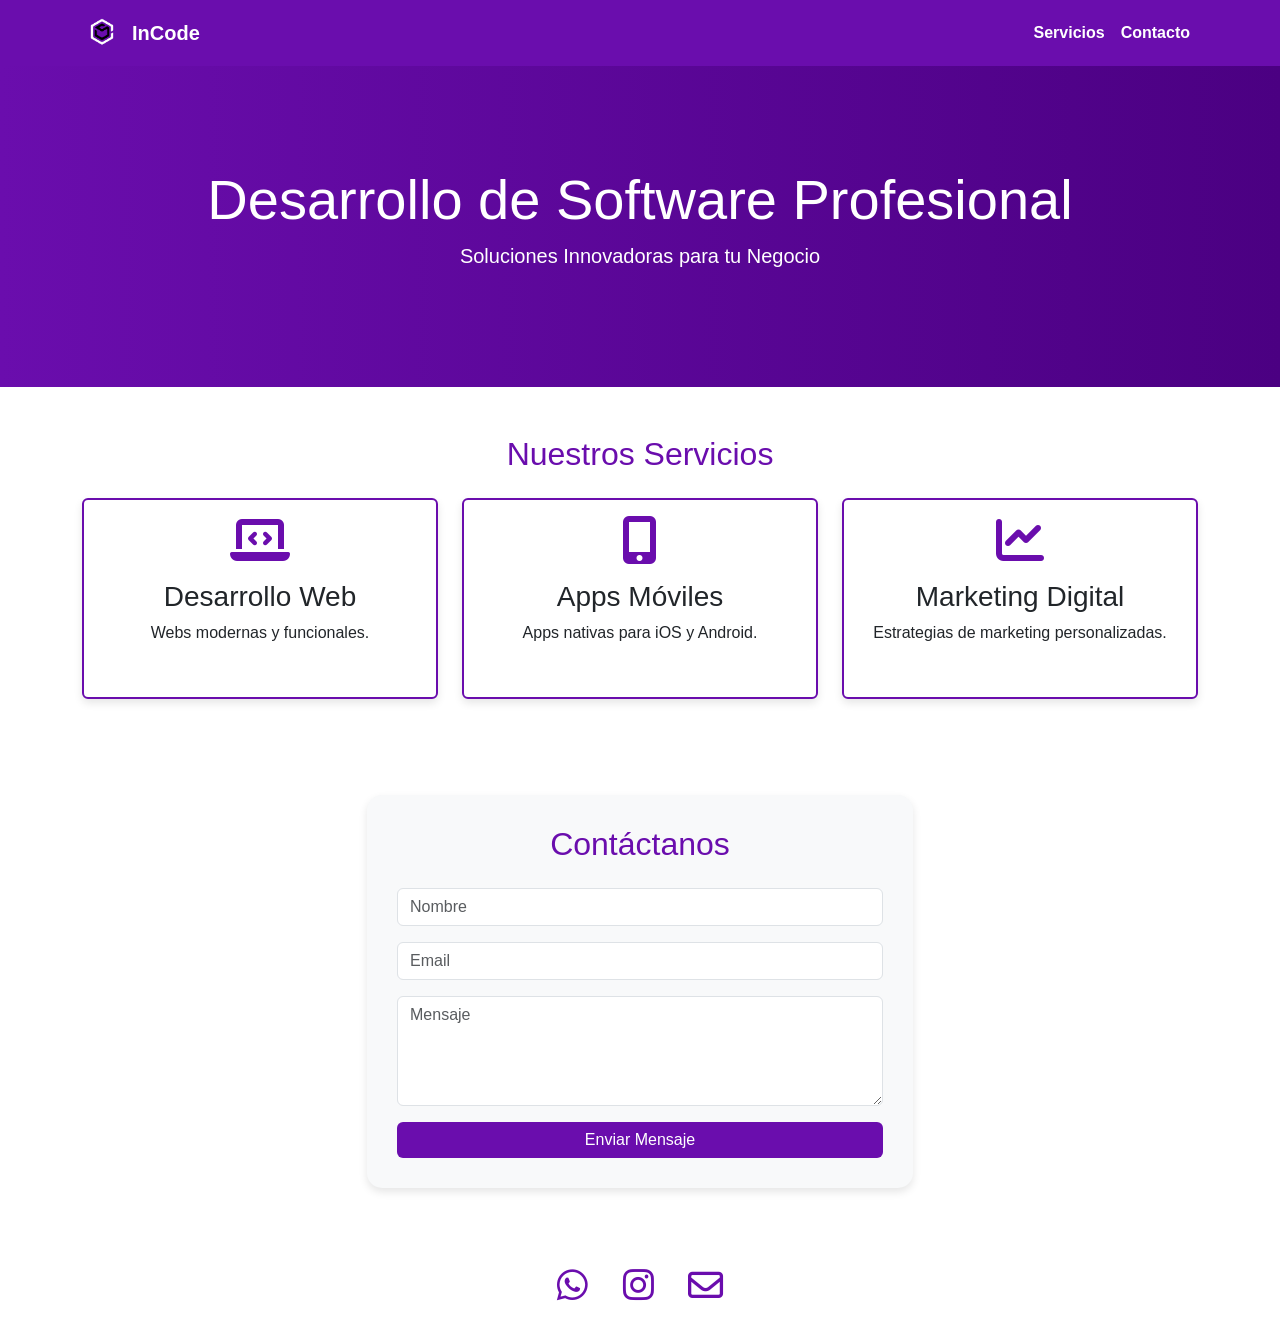
<file: index.html>
<!DOCTYPE html>
<html lang="es">
  <head>
    <meta charset="UTF-8" />
    <meta name="viewport" content="width=device-width, initial-scale=1.0" />
    <meta
      name="description"
      content="Servicios de desarrollo de software, aplicaciones móviles y marketing digital para potenciar tu negocio."
    />
    <meta
      name="keywords"
      content="desarrollo de software, aplicaciones móviles, marketing digital, sitios web, desarrollo web"
    />
    <meta name="author" content="InCode" />

    <!-- Meta Open Graph para redes sociales -->
    <meta
      property="og:title"
      content="Servicios de Software y Marketing Digital - InCode"
    />
    <meta
      property="og:description"
      content="Desarrollamos soluciones digitales personalizadas para hacer crecer tu negocio."
    />
    <meta property="og:image" content="ruta-de-la-imagen.jpg" />
    <meta property="og:url" content="https://www.tusitio.com" />
    <meta property="og:type" content="website" />

    <!-- Bootstrap CSS -->
    <link
      href="https://cdn.jsdelivr.net/npm/bootstrap@5.3.2/dist/css/bootstrap.min.css"
      rel="stylesheet"
      crossorigin="anonymous"
    />

    <!-- Font Awesome para iconos -->
    <link
      rel="stylesheet"
      href="https://cdnjs.cloudflare.com/ajax/libs/font-awesome/6.5.1/css/all.min.css"
    />

    <link rel="stylesheet" href="./styles/estilos.css" />
  </head>
  <body>
    <nav class="navbar navbar-expand-lg">
      <div class="container">
        <a class="navbar-brand d-flex align-items-center" href="#">
          <img
            src="./ImagenEmpresa.png"
            alt="Logo InCode"
            style="height: 40px; margin-right: 10px"
          />
          <span>InCode</span>
        </a>
        <button
          class="navbar-toggler"
          type="button"
          data-bs-toggle="collapse"
          data-bs-target="#navbarNav"
        >
          <span class="navbar-toggler-icon"></span>
        </button>
        <div class="collapse navbar-collapse" id="navbarNav">
          <ul class="navbar-nav ms-auto">
            <li class="nav-item">
              <a class="nav-link" href="#servicios">Servicios</a>
            </li>
            <li class="nav-item">
              <a class="nav-link" href="#contacto">Contacto</a>
            </li>
          </ul>
        </div>
      </div>
    </nav>

    <!-- Sección Hero -->
    <section class="hero-section">
      <div class="container">
        <h1 class="display-4">Desarrollo de Software Profesional</h1>
        <p class="lead">Soluciones Innovadoras para tu Negocio</p>
      </div>
    </section>

    <!-- Servicios -->
    <section id="servicios" class="container py-5">
      <h2 class="text-center mb-4">Nuestros Servicios</h2>
      <div class="row">
        <div class="col-md-4">
          <div class="card service-card position-relative">
            <div class="card-body text-center">
              <i
                class="fas fa-laptop-code fa-3x mb-3"
                style="color: var(--primary-purple)"
              ></i>
              <h3>Desarrollo Web</h3>
              <p>Webs modernas y funcionales.</p>
            </div>
            <!-- Tooltip -->
            <div class="tooltip">
              <div class="tooltip-arrow"></div>
              <p>
                Creamos sitios web adaptativos y funcionales, optimizados para
                SEO y enfocados en tus metas comerciales.
              </p>
            </div>
          </div>
        </div>
        <div class="col-md-4">
          <div class="card service-card position-relative">
            <div class="card-body text-center">
              <i
                class="fas fa-mobile-alt fa-3x mb-3"
                style="color: var(--primary-purple)"
              ></i>
              <h3>Apps Móviles</h3>
              <p>Apps nativas para iOS y Android.</p>
            </div>
            <!-- Tooltip -->
            <div class="tooltip">
              <div class="tooltip-arrow"></div>
              <p>
                Desarrollamos aplicaciones móviles intuitivas y de alto
                rendimiento para iOS y Android.
              </p>
            </div>
          </div>
        </div>
        <div class="col-md-4">
          <div class="card service-card position-relative">
            <div class="card-body text-center">
              <i
                class="fas fa-chart-line fa-3x mb-3"
                style="color: var(--primary-purple)"
              ></i>
              <h3>Marketing Digital</h3>
              <p>Estrategias de marketing personalizadas.</p>
            </div>
            <!-- Tooltip -->
            <div class="tooltip">
              <div class="tooltip-arrow"></div>
              <p>
                Diseñamos estrategias de marketing digital para aumentar tu
                visibilidad y ventas en línea.
              </p>
            </div>
          </div>
        </div>
      </div>
    </section>

    <!-- Formulario de Contacto -->
    <section id="contacto" class="container py-5">
      <div class="row justify-content-center">
        <div class="col-md-6">
          <div class="contact-form">
            <h2 class="text-center mb-4">Contáctanos</h2>
            <form id="contactForm">
              <div class="mb-3">
                <input
                  type="text"
                  class="form-control"
                  id="nombre"
                  placeholder="Nombre"
                  required
                />
              </div>
              <div class="mb-3">
                <input
                  type="email"
                  class="form-control"
                  id="email"
                  placeholder="Email"
                  required
                />
              </div>
              <div class="mb-3">
                <textarea
                  class="form-control"
                  id="mensaje"
                  placeholder="Mensaje"
                  rows="4"
                  required
                ></textarea>
              </div>
              <button
                type="submit"
                class="btn btn-primary w-100"
                style="background-color: var(--primary-purple); border: none"
              >
                Enviar Mensaje
              </button>
            </form>
          </div>
        </div>
      </div>
    </section>

    <!-- Redes Sociales -->
    <footer class="text-center py-4 social-icons">
      <div>
        <a href="https://wa.me/8493153395"><i class="fab fa-whatsapp"></i></a>
        <a href="https://www.instagram.com/incoderd/" target="_blank"
          ><i class="fab fa-instagram"></i
        ></a>
        <a href="mailto:siricristian48@gmail.com"
          ><i class="far fa-envelope"></i
        ></a>
      </div>
    </footer>

    <!-- Scripts -->
    <script>
      document
        .getElementById("contactForm")
        .addEventListener("submit", function (e) {
          e.preventDefault();

          // Obtener los valores del formulario
          const nombre = document.getElementById("nombre").value;
          const email = document.getElementById("email").value;
          const mensaje = document.getElementById("mensaje").value;

          // Crear el texto del mensaje
          const textoMensaje = `Hola, soy ${nombre}. Mi correo es ${email}. Mensaje: ${mensaje}`;

          // Convertir el texto a formato URL
          const textoCodificado = encodeURIComponent(textoMensaje);

          // Número de WhatsApp al que deseas enviar el mensaje (incluyendo código de país, sin el +)
          const numeroWhatsApp = "8493153395";

          // Redirigir a WhatsApp Web con el mensaje
          window.open(
            `https://wa.me/${numeroWhatsApp}?text=${textoCodificado}`,
            "_blank"
          );
        });
    </script>
  </body>
</html>
</file>
<file: styles/estilos.css>
:root {
  --primary-purple: #6a0dad;
  --secondary-white: #ffffff;
  --gray-bg: #f8f9fa;
  --dark-purple: #4b0082;
}
body {
  font-family: "Arial", sans-serif;
  background-color: var(--secondary-white);
  color: var(--primary-purple);
}
.navbar {
  background-color: var(--primary-purple);
}
.navbar-brand,
.nav-link {
  color: var(--secondary-white) !important;
  font-weight: bold;
}
.hero-section {
  background: linear-gradient(to right, #6a0dad, #4b0082);
  color: var(--secondary-white);
  padding: 100px 0;
  text-align: center;
}
.hero-section h1 {
  animation: fadeIn 2s;
}
@keyframes fadeIn {
  from {
    opacity: 0;
  }
  to {
    opacity: 1;
  }
}
.service-card {
  border: 2px solid var(--primary-purple);
  box-shadow: 0 4px 8px rgba(0, 0, 0, 0.1);
  margin-bottom: 20px;
  transition: transform 0.3s, box-shadow 0.3s;
  height: 100%;
}
.service-card:hover {
  transform: scale(1.05);
  box-shadow: 0 6px 12px rgba(0, 0, 0, 0.15);
}
.social-icons a {
  color: var(--primary-purple);
  margin: 0 15px;
  font-size: 35px;
  text-decoration: none;
  transition: color 0.3s;
}
.social-icons a:hover {
  color: var(--dark-purple);
}
.contact-form {
  background-color: var(--gray-bg);
  padding: 30px;
  border-radius: 15px;
  box-shadow: 0 4px 8px rgba(0, 0, 0, 0.1);
}

/* Tooltip */
/* Tooltip flotante avanzado */
.tooltip {
  position: absolute;
  bottom: 120%;
  left: 50%;
  transform: translateX(-50%);
  background: linear-gradient(to right, #6a0dad, #4b0082);
  color: var(--secondary-white);
  padding: 15px 20px;
  border-radius: 15px;
  font-size: 1rem;
  text-align: center;
  box-shadow: 0 8px 15px rgba(0, 0, 0, 0.2);
  opacity: 0;
  visibility: hidden;
  transition: all 0.4s ease-in-out;
  z-index: 10;
  width: 250px;
}
/* Flecha decorativa */
.tooltip-arrow {
  position: absolute;
  bottom: -10px;
  left: 50%;
  transform: translateX(-50%);
  width: 20px;
  height: 20px;
  background: linear-gradient(to right, #6a0dad, #4b0082);
  clip-path: polygon(50% 0%, 0% 100%, 100% 100%);
  z-index: 9;
}
/* Animación al pasar el mouse */
.service-card:hover .tooltip {
  opacity: 1;
  visibility: visible;
  transform: translateX(-50%) translateY(-10px);
}
</file>
